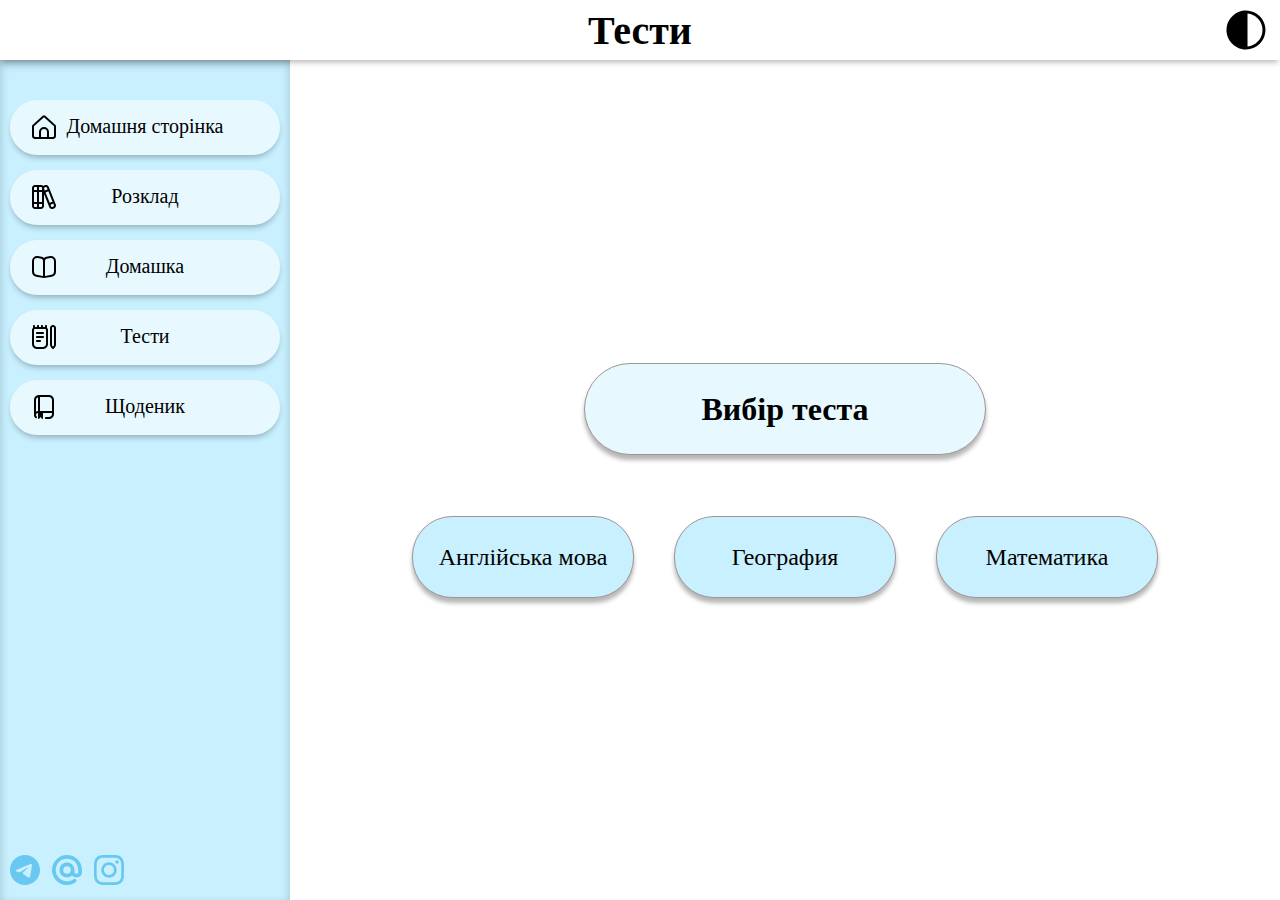
<file: chooseTest.html>
<!DOCTYPE html>
<html lang="en">
<head>
    <link rel="stylesheet" href="choooseTest.css">
    <meta charset="UTF-8">
    <meta name="viewport" content="width=device-width, initial-scale=1.0">
    <title>Тести</title>
</head>
<body>
    <header>
        <h1 id="first">Тести</h1>
        <a class="buttonTheme">
        <svg version="1.0" xmlns="http://www.w3.org/2000/svg"
 width="48px" height="48px" viewBox="0 0 512.000000 512.000000"
 preserveAspectRatio="xMidYMid meet">

<g transform="translate(0.000000,512.000000) scale(0.100000,-0.100000)"
fill="#000000" stroke="none">
<path d="M2345 4629 c-392 -41 -805 -214 -1105 -464 -99 -83 -271 -262 -342
-356 -782 -1042 -423 -2537 747 -3114 797 -393 1753 -234 2384 396 167 167
292 341 396 553 394 798 235 1752 -396 2385 -442 442 -1065 664 -1684 600z
m531 -339 c650 -117 1177 -589 1368 -1224 55 -180 71 -295 71 -506 0 -211 -16
-326 -71 -506 -191 -635 -718 -1107 -1368 -1224 -60 -11 -120 -20 -133 -20
l-23 0 0 1750 0 1750 23 0 c13 0 73 -9 133 -20z"/>
</g>
    </svg>
        </a>
    </header>
        <div class="menu">
            <div class="sideMenu">
                    <a class="iconInButton" href="index.html">
                        <img src="./src/home.svg">
                        <span class="buttonStyle"> Домашня  сторінка </span> 
                    </a>
                    <a class="iconInButton" href="rozklad.html">
                        <img src="./src/books(1).svg">
                        <span class="buttonStyle"> Розклад </span>
                        
                    </a>
                    <a class="iconInButton" href="homework.html">
                        <img src="./src/book-alt.svg">
                        <span class="buttonStyle"> Домашка </span>
                    </a> 
                    <a class="iconInButton" href="chooseTest.html">
                        <img src="./src/journal-alt(1).svg">
                        <span class="buttonStyle"> Тести </span>
                    </a>
                    <a class="iconInButton" href="shodenik.html">
                        <img src="./src/diary-bookmark-down.svg">
                        <span class="buttonStyle"> Щоденик </span>
                    </a>
                        <div class="linkTo">
                            <a class="iconLink" href="https://t.me" target="_blank">
                                <svg xmlns="http://www.w3.org/2000/svg" xmlns:xlink="http://www.w3.org/1999/xlink" version="1.1" id="Capa_1" x="0px" y="0px" viewBox="0 0 24 24" style="enable-background:new 0 0 24 24;" xml:space="preserve" width="512" height="512">
<g id="Artboard">
	<path style="fill-rule:evenodd;clip-rule:evenodd;" d="M12,0C5.373,0,0,5.373,0,12s5.373,12,12,12s12-5.373,12-12S18.627,0,12,0z    M17.562,8.161c-0.18,1.897-0.962,6.502-1.359,8.627c-0.168,0.9-0.5,1.201-0.82,1.23c-0.697,0.064-1.226-0.461-1.901-0.903   c-1.056-0.692-1.653-1.123-2.678-1.799c-1.185-0.781-0.417-1.21,0.258-1.911c0.177-0.184,3.247-2.977,3.307-3.23   c0.007-0.032,0.015-0.15-0.056-0.212s-0.174-0.041-0.248-0.024c-0.106,0.024-1.793,1.139-5.062,3.345   c-0.479,0.329-0.913,0.489-1.302,0.481c-0.428-0.009-1.252-0.242-1.865-0.442c-0.751-0.244-1.349-0.374-1.297-0.788   c0.027-0.216,0.324-0.437,0.892-0.663c3.498-1.524,5.831-2.529,6.998-3.015c3.333-1.386,4.025-1.627,4.477-1.635   C17.472,7.214,17.608,7.681,17.562,8.161z"/>
</g>
                                </svg>
                            </a>
                            <a class="iconLink" href="diary:info@example.com" target="_blank">
                                <svg xmlns="http://www.w3.org/2000/svg" id="Layer_1" data-name="Layer 1" viewBox="0 0 24 24" width="512" height="512"><path d="M12,0A12.013,12.013,0,0,0,0,12c-.125,9.574,11.159,15.429,18.9,9.817a1.5,1.5,0,1,0-1.727-2.453C11.42,23.582,2.863,19.146,3,12,3.472.07,20.529.072,21,12v1.5a1.5,1.5,0,0,1-3,0V12C17.748,4.071,6.251,4.072,6,12a6.017,6.017,0,0,0,10.078,4.388A4.5,4.5,0,0,0,24,13.5V12A12.013,12.013,0,0,0,12,0Zm0,15a3,3,0,0,1,0-6A3,3,0,0,1,12,15Z"/></svg>
                            </a>
                            <a class="iconLink" href="https://www.instagram.com/" target="_blank">
                                <svg xmlns="http://www.w3.org/2000/svg" xmlns:xlink="http://www.w3.org/1999/xlink" version="1.1" id="Capa_1" x="0px" y="0px" viewBox="0 0 24 24" style="enable-background:new 0 0 24 24;" xml:space="preserve" width="512" height="512">
                                <g>
	<path d="M12,2.162c3.204,0,3.584,0.012,4.849,0.07c1.308,0.06,2.655,0.358,3.608,1.311c0.962,0.962,1.251,2.296,1.311,3.608   c0.058,1.265,0.07,1.645,0.07,4.849c0,3.204-0.012,3.584-0.07,4.849c-0.059,1.301-0.364,2.661-1.311,3.608   c-0.962,0.962-2.295,1.251-3.608,1.311c-1.265,0.058-1.645,0.07-4.849,0.07s-3.584-0.012-4.849-0.07   c-1.291-0.059-2.669-0.371-3.608-1.311c-0.957-0.957-1.251-2.304-1.311-3.608c-0.058-1.265-0.07-1.645-0.07-4.849   c0-3.204,0.012-3.584,0.07-4.849c0.059-1.296,0.367-2.664,1.311-3.608c0.96-0.96,2.299-1.251,3.608-1.311   C8.416,2.174,8.796,2.162,12,2.162 M12,0C8.741,0,8.332,0.014,7.052,0.072C5.197,0.157,3.355,0.673,2.014,2.014   C0.668,3.36,0.157,5.198,0.072,7.052C0.014,8.332,0,8.741,0,12c0,3.259,0.014,3.668,0.072,4.948c0.085,1.853,0.603,3.7,1.942,5.038   c1.345,1.345,3.186,1.857,5.038,1.942C8.332,23.986,8.741,24,12,24c3.259,0,3.668-0.014,4.948-0.072   c1.854-0.085,3.698-0.602,5.038-1.942c1.347-1.347,1.857-3.184,1.942-5.038C23.986,15.668,24,15.259,24,12   c0-3.259-0.014-3.668-0.072-4.948c-0.085-1.855-0.602-3.698-1.942-5.038c-1.343-1.343-3.189-1.858-5.038-1.942   C15.668,0.014,15.259,0,12,0z"/>
	<path d="M12,5.838c-3.403,0-6.162,2.759-6.162,6.162c0,3.403,2.759,6.162,6.162,6.162s6.162-2.759,6.162-6.162   C18.162,8.597,15.403,5.838,12,5.838z M12,16c-2.209,0-4-1.791-4-4s1.791-4,4-4s4,1.791,4,4S14.209,16,12,16z"/>
	<circle cx="18.406" cy="5.594" r="1.44"/>
                                    </g>
                                </svg>
                            </a>
                        </div>
            </div>
                <main>
                    <div class="chooose">
                    <h1>Вибір теста</h1>
                    </div>
                        <div class="chooose-box">
                            <a class="chulink" href="testEn.html">
                            <div class="chu">Англійська мова</div>
                            </a>
                            <a class="chulink" href="testGeo.html">
                            <div class="chu">География</div>
                            </a>
                            <a class="chulink" href="testMath.html">
                            <div class="chu">Математика</div>
                            </a>
                        </div>
                </main>
        </div>
        <!-- <script src="chooseTest.js"></script> -->
</body>
</html>
</file>
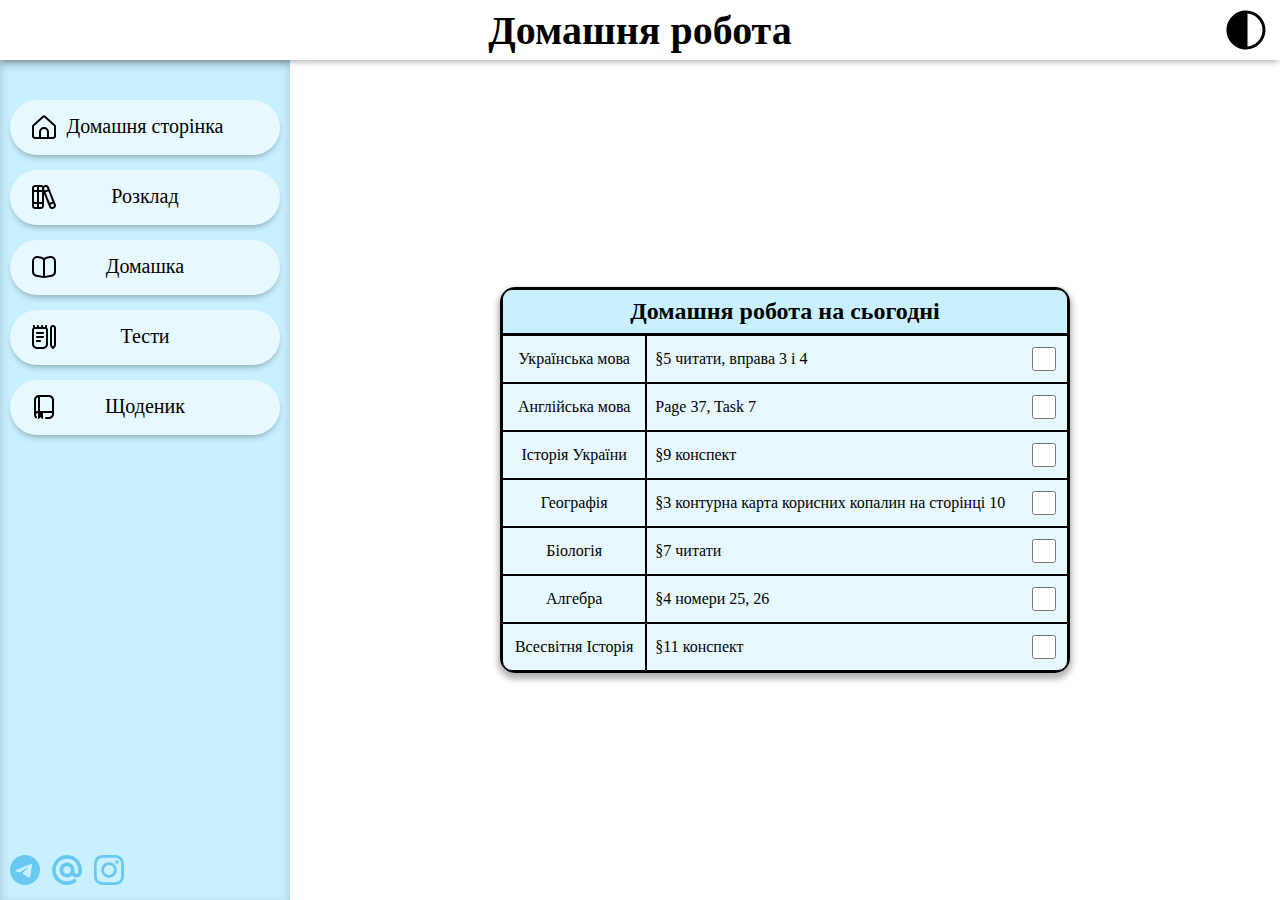
<file: homework.html>
<!DOCTYPE html>
<html lang="uk">
<head>
    <meta charset="UTF-8">
    <meta name="viewport" content="width=device-width, initial-scale=1.0">
    <link rel="stylesheet" href="homework.css">
    <title>Домашня робота</title>
</head>
<body>
    <header>
        <h1 id="first">Домашня робота</h1>
        <a class="buttonTheme">
        <svg version="1.0" xmlns="http://www.w3.org/2000/svg"
 width="48px" height="48px" viewBox="0 0 512.000000 512.000000"
 preserveAspectRatio="xMidYMid meet">

<g transform="translate(0.000000,512.000000) scale(0.100000,-0.100000)"
stroke="none">
<path d="M2345 4629 c-392 -41 -805 -214 -1105 -464 -99 -83 -271 -262 -342
-356 -782 -1042 -423 -2537 747 -3114 797 -393 1753 -234 2384 396 167 167
292 341 396 553 394 798 235 1752 -396 2385 -442 442 -1065 664 -1684 600z
m531 -339 c650 -117 1177 -589 1368 -1224 55 -180 71 -295 71 -506 0 -211 -16
-326 -71 -506 -191 -635 -718 -1107 -1368 -1224 -60 -11 -120 -20 -133 -20
l-23 0 0 1750 0 1750 23 0 c13 0 73 -9 133 -20z"/>
</g>
    </svg>
        </a>
    </header>
        <div class="menu">
            <div class="sideMenu">
                    <a class="iconInButton" href="index.html">
                        <img src="./src/home.svg">
                        <span class="buttonStyle"> Домашня  сторінка </span> 
                    </a>
                    <a class="iconInButton" href="rozklad.html">
                        <img src="./src/books(1).svg">
                        <span class="buttonStyle"> Розклад </span>
                    </a>
                    <a class="iconInButton" href="homework.html">
                        <img src="./src/book-alt.svg">
                        <span class="buttonStyle"> Домашка </span>
                    </a> 
                    <a class="iconInButton" href="chooseTest.html">
                        <img src="./src/journal-alt(1).svg">
                        <span class="buttonStyle"> Тести </span>
                    </a>
                    <a class="iconInButton" href="shodenik.html">
                        <img src="./src/diary-bookmark-down.svg">
                        <span class="buttonStyle"> Щоденик </span>
                    </a>
                        <div class="linkTo">
                            <a class="iconLink" href="https://t.me" target="_blank">
                                <svg xmlns="http://www.w3.org/2000/svg" xmlns:xlink="http://www.w3.org/1999/xlink" version="1.1" id="Capa_1" x="0px" y="0px" viewBox="0 0 24 24" style="enable-background:new 0 0 24 24;" xml:space="preserve" width="512" height="512">
<g id="Artboard">
	<path style="fill-rule:evenodd;clip-rule:evenodd;" d="M12,0C5.373,0,0,5.373,0,12s5.373,12,12,12s12-5.373,12-12S18.627,0,12,0z    M17.562,8.161c-0.18,1.897-0.962,6.502-1.359,8.627c-0.168,0.9-0.5,1.201-0.82,1.23c-0.697,0.064-1.226-0.461-1.901-0.903   c-1.056-0.692-1.653-1.123-2.678-1.799c-1.185-0.781-0.417-1.21,0.258-1.911c0.177-0.184,3.247-2.977,3.307-3.23   c0.007-0.032,0.015-0.15-0.056-0.212s-0.174-0.041-0.248-0.024c-0.106,0.024-1.793,1.139-5.062,3.345   c-0.479,0.329-0.913,0.489-1.302,0.481c-0.428-0.009-1.252-0.242-1.865-0.442c-0.751-0.244-1.349-0.374-1.297-0.788   c0.027-0.216,0.324-0.437,0.892-0.663c3.498-1.524,5.831-2.529,6.998-3.015c3.333-1.386,4.025-1.627,4.477-1.635   C17.472,7.214,17.608,7.681,17.562,8.161z"/>
</g>
                                </svg>
                            </a>

                            <a class="iconLink" href="diary:info@example.com" target="_blank">
                                <svg xmlns="http://www.w3.org/2000/svg" id="Layer_1" data-name="Layer 1" viewBox="0 0 24 24" width="512" height="512"><path d="M12,0A12.013,12.013,0,0,0,0,12c-.125,9.574,11.159,15.429,18.9,9.817a1.5,1.5,0,1,0-1.727-2.453C11.42,23.582,2.863,19.146,3,12,3.472.07,20.529.072,21,12v1.5a1.5,1.5,0,0,1-3,0V12C17.748,4.071,6.251,4.072,6,12a6.017,6.017,0,0,0,10.078,4.388A4.5,4.5,0,0,0,24,13.5V12A12.013,12.013,0,0,0,12,0Zm0,15a3,3,0,0,1,0-6A3,3,0,0,1,12,15Z"/></svg>
                            </a>
                            <a class="iconLink" href="https://www.instagram.com/" target="_blank">
                                <svg xmlns="http://www.w3.org/2000/svg" xmlns:xlink="http://www.w3.org/1999/xlink" version="1.1" id="Capa_1" x="0px" y="0px" viewBox="0 0 24 24" style="enable-background:new 0 0 24 24;" xml:space="preserve" width="512" height="512">
                                <g>
	<path d="M12,2.162c3.204,0,3.584,0.012,4.849,0.07c1.308,0.06,2.655,0.358,3.608,1.311c0.962,0.962,1.251,2.296,1.311,3.608   c0.058,1.265,0.07,1.645,0.07,4.849c0,3.204-0.012,3.584-0.07,4.849c-0.059,1.301-0.364,2.661-1.311,3.608   c-0.962,0.962-2.295,1.251-3.608,1.311c-1.265,0.058-1.645,0.07-4.849,0.07s-3.584-0.012-4.849-0.07   c-1.291-0.059-2.669-0.371-3.608-1.311c-0.957-0.957-1.251-2.304-1.311-3.608c-0.058-1.265-0.07-1.645-0.07-4.849   c0-3.204,0.012-3.584,0.07-4.849c0.059-1.296,0.367-2.664,1.311-3.608c0.96-0.96,2.299-1.251,3.608-1.311   C8.416,2.174,8.796,2.162,12,2.162 M12,0C8.741,0,8.332,0.014,7.052,0.072C5.197,0.157,3.355,0.673,2.014,2.014   C0.668,3.36,0.157,5.198,0.072,7.052C0.014,8.332,0,8.741,0,12c0,3.259,0.014,3.668,0.072,4.948c0.085,1.853,0.603,3.7,1.942,5.038   c1.345,1.345,3.186,1.857,5.038,1.942C8.332,23.986,8.741,24,12,24c3.259,0,3.668-0.014,4.948-0.072   c1.854-0.085,3.698-0.602,5.038-1.942c1.347-1.347,1.857-3.184,1.942-5.038C23.986,15.668,24,15.259,24,12   c0-3.259-0.014-3.668-0.072-4.948c-0.085-1.855-0.602-3.698-1.942-5.038c-1.343-1.343-3.189-1.858-5.038-1.942   C15.668,0.014,15.259,0,12,0z"/>
	<path d="M12,5.838c-3.403,0-6.162,2.759-6.162,6.162c0,3.403,2.759,6.162,6.162,6.162s6.162-2.759,6.162-6.162   C18.162,8.597,15.403,5.838,12,5.838z M12,16c-2.209,0-4-1.791-4-4s1.791-4,4-4s4,1.791,4,4S14.209,16,12,16z"/>
	<circle cx="18.406" cy="5.594" r="1.44"/>
                                    </g>
                                </svg>

                            </a>
                        </div>
            </div>
        <main>
            <table>
                <tr>
                    <th id="thing" colspan="2">Домашня робота на сьогодні</th>
                </tr>
                <tr>
                    <td>Українська мова</td>
                    <td class="checkBox">§5 читати, вправа 3 і 4
                    <input type="checkbox">
                    </td>
                </tr>
                <tr>
                    <td>Англійська мова</td>
                    <td class="checkBox">Page 37, Task 7
                    <input type="checkbox">
                    </td>
                </tr>
                <tr>
                    <td>Історія України</td>
                    <td class="checkBox">§9 конспект 
                    <input type="checkbox">
                    </td>
                </tr>
                <tr>
                    <td>Географія</td>
                    <td class="checkBox">§3 контурна карта корисних копалин на сторінці 10 
                    <input type="checkbox">
                    </td>
                </tr>
                <tr>
                    <td>Біологія</td>
                    <td class="checkBox">§7 читати 
                    <input type="checkbox">
                    </td>
                </tr>
                <tr>
                    <td>Алгебра</td>
                    <td class="checkBox">§4 номери 25, 26 
                    <input type="checkbox">
                    </td>
                </tr>
                <tr>
                    <td>Всесвітня Історія</td>
                    <td class="checkBox"> §11 конспект
                    <input type="checkbox">
                    </td>
                </tr>
            </table>
        </main>

    
    <script src="homework.js"></script>
</body>
</html>
</file>
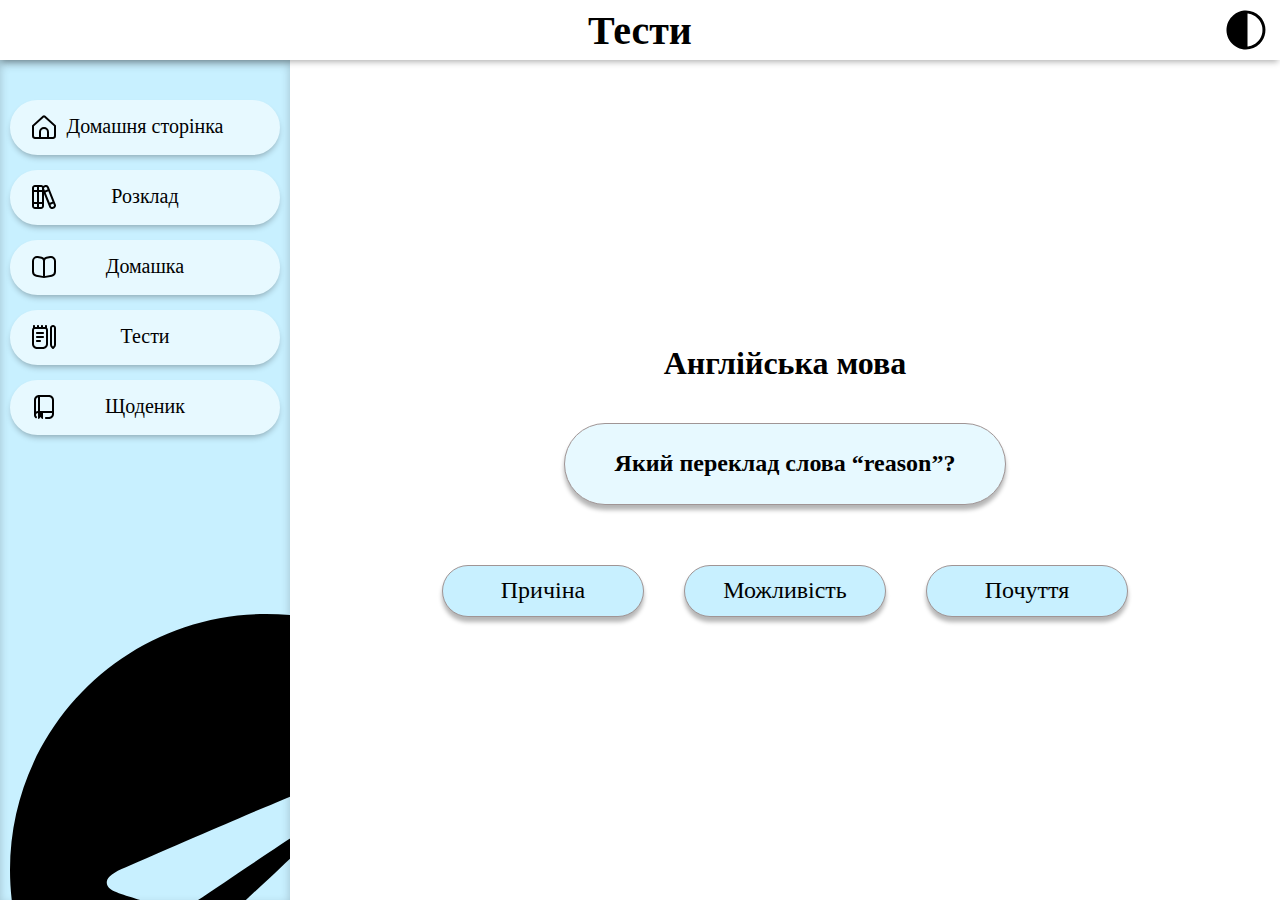
<file: test.html>
<!DOCTYPE html>
<html lang="en">
<head>
    <link rel="stylesheet" href="test.css">
    <meta charset="UTF-8">
    <meta name="viewport" content="width=device-width, initial-scale=1.0">
    <title>Document-tests</title>
</head>
<body>
    <header>
        <h1 id="first">Тести</h1>
        <img class="buttonTheme"
        src="./src/night-mode.svg">
    </header>
        <div class="menu">
            <div class="sideMenu">
                    <a class="iconInButton">
                        <img src="./src/home.svg">
                        <span class="buttonStyle"> Домашня  сторінка </span> 
                    </a>
                    <a class="iconInButton">
                        <img src="./src/books(1).svg">
                        <span class="buttonStyle"> Розклад </span>
                    </a>
                    <a class="iconInButton">
                        <img src="./src/book-alt.svg">
                        <span class="buttonStyle"> Домашка </span>
                    </a> 
                    <a class="iconInButton">
                        <img src="./src/journal-alt(1).svg">
                        <span class="buttonStyle"> Тести </span>
                    </a>
                    <a class="iconInButton">
                        <img src="./src/diary-bookmark-down.svg">
                        <span class="buttonStyle"> Щоденик </span>
                    </a>
                        <div class="linkTo">
                            <a class="iconLink">
                                <img src="./src/telegram.svg">
                            <a class="iconLink">
                                <img src="./src/at.svg">
                            </a>
                            <a class="iconLink">
                                <img src="./src/instagram.svg">
                            </a>
                        </div>
            </div>
                <main>
                    <div class="question">
                        <h1>Англійська мова</h1>
                    <h2>Який переклад слова “reason”?</h2>
                    </div>
                        <div class="question-box">
                            <div class="que"> Причіна </div>
                            <div class="que"> Можливість </div>
                            <div class="que"> Почуття </div>
                        </div>
                </main>
        </div>
</body>
</html>
</file>
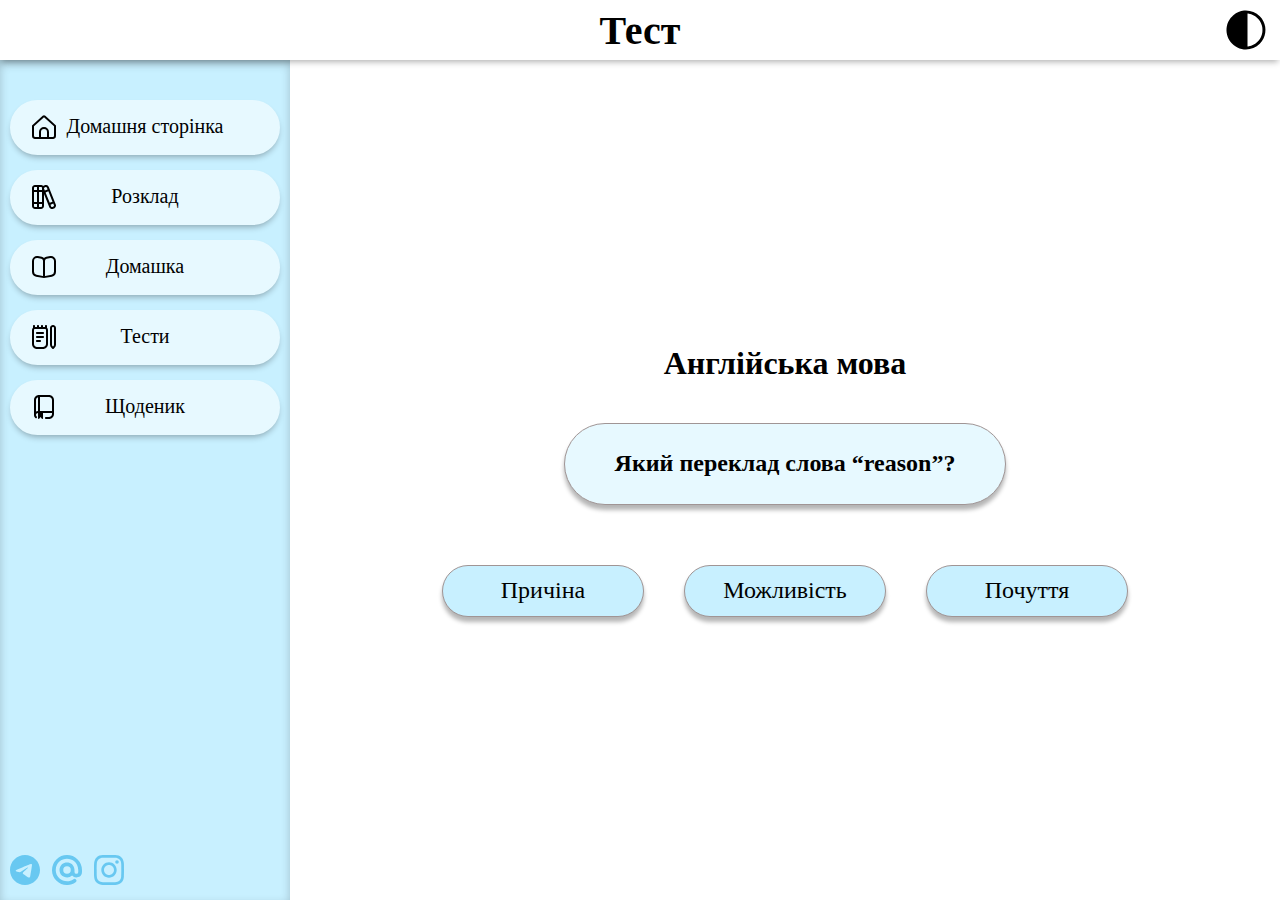
<file: testEn.html>
<!DOCTYPE html>
<html lang="en">
<head>
    <link rel="stylesheet" href="testEn.css">
    <meta charset="UTF-8">
    <meta name="viewport" content="width=device-width, initial-scale=1.0">
    <title>Тест з англійської мови</title>
</head>
<body>
    <header>
        <h1 id="first">Тест</h1>
        <a class="buttonTheme">
        <svg version="1.0" xmlns="http://www.w3.org/2000/svg"
 width="48px" height="48px" viewBox="0 0 512.000000 512.000000"
 preserveAspectRatio="xMidYMid meet">

<g transform="translate(0.000000,512.000000) scale(0.100000,-0.100000)"
fill="#000000" stroke="none">
<path d="M2345 4629 c-392 -41 -805 -214 -1105 -464 -99 -83 -271 -262 -342
-356 -782 -1042 -423 -2537 747 -3114 797 -393 1753 -234 2384 396 167 167
292 341 396 553 394 798 235 1752 -396 2385 -442 442 -1065 664 -1684 600z
m531 -339 c650 -117 1177 -589 1368 -1224 55 -180 71 -295 71 -506 0 -211 -16
-326 -71 -506 -191 -635 -718 -1107 -1368 -1224 -60 -11 -120 -20 -133 -20
l-23 0 0 1750 0 1750 23 0 c13 0 73 -9 133 -20z"/>
</g>
    </svg>
        </a>
    </header>
        <div class="menu">
            <div class="sideMenu">
                    <a class="iconInButton" href="index.html">
                        <img src="./src/home.svg">
                        <span class="buttonStyle"> Домашня  сторінка </span> 
                    </a>
                    <a class="iconInButton" href="rozklad.html">
                        <img src="./src/books(1).svg">
                        <span class="buttonStyle"> Розклад </span>
                        
                    </a>
                    <a class="iconInButton" href="homework.html">
                        <img src="./src/book-alt.svg">
                        <span class="buttonStyle"> Домашка </span>
                    </a> 
                    <a class="iconInButton" href="chooseTest.html">
                        <img src="./src/journal-alt(1).svg">
                        <span class="buttonStyle"> Тести </span>
                    </a>
                    <a class="iconInButton" href="shodenik.html">
                        <img src="./src/diary-bookmark-down.svg">
                        <span class="buttonStyle"> Щоденик </span>
                    </a>
                        <div class="linkTo">
                            <a class="iconLink" href="https://t.me" target="_blank">
                                <svg xmlns="http://www.w3.org/2000/svg" xmlns:xlink="http://www.w3.org/1999/xlink" version="1.1" id="Capa_1" x="0px" y="0px" viewBox="0 0 24 24" style="enable-background:new 0 0 24 24;" xml:space="preserve" width="512" height="512">
<g id="Artboard">
	<path style="fill-rule:evenodd;clip-rule:evenodd;" d="M12,0C5.373,0,0,5.373,0,12s5.373,12,12,12s12-5.373,12-12S18.627,0,12,0z    M17.562,8.161c-0.18,1.897-0.962,6.502-1.359,8.627c-0.168,0.9-0.5,1.201-0.82,1.23c-0.697,0.064-1.226-0.461-1.901-0.903   c-1.056-0.692-1.653-1.123-2.678-1.799c-1.185-0.781-0.417-1.21,0.258-1.911c0.177-0.184,3.247-2.977,3.307-3.23   c0.007-0.032,0.015-0.15-0.056-0.212s-0.174-0.041-0.248-0.024c-0.106,0.024-1.793,1.139-5.062,3.345   c-0.479,0.329-0.913,0.489-1.302,0.481c-0.428-0.009-1.252-0.242-1.865-0.442c-0.751-0.244-1.349-0.374-1.297-0.788   c0.027-0.216,0.324-0.437,0.892-0.663c3.498-1.524,5.831-2.529,6.998-3.015c3.333-1.386,4.025-1.627,4.477-1.635   C17.472,7.214,17.608,7.681,17.562,8.161z"/>
</g>
                                </svg>
                            </a>
                            <a class="iconLink" href="diary:info@example.com" target="_blank">
                                <svg xmlns="http://www.w3.org/2000/svg" id="Layer_1" data-name="Layer 1" viewBox="0 0 24 24" width="512" height="512"><path d="M12,0A12.013,12.013,0,0,0,0,12c-.125,9.574,11.159,15.429,18.9,9.817a1.5,1.5,0,1,0-1.727-2.453C11.42,23.582,2.863,19.146,3,12,3.472.07,20.529.072,21,12v1.5a1.5,1.5,0,0,1-3,0V12C17.748,4.071,6.251,4.072,6,12a6.017,6.017,0,0,0,10.078,4.388A4.5,4.5,0,0,0,24,13.5V12A12.013,12.013,0,0,0,12,0Zm0,15a3,3,0,0,1,0-6A3,3,0,0,1,12,15Z"/></svg>
                            </a>
                            <a class="iconLink" href="https://www.instagram.com/" target="_blank">
                                <svg xmlns="http://www.w3.org/2000/svg" xmlns:xlink="http://www.w3.org/1999/xlink" version="1.1" id="Capa_1" x="0px" y="0px" viewBox="0 0 24 24" style="enable-background:new 0 0 24 24;" xml:space="preserve" width="512" height="512">
                                <g>
	<path d="M12,2.162c3.204,0,3.584,0.012,4.849,0.07c1.308,0.06,2.655,0.358,3.608,1.311c0.962,0.962,1.251,2.296,1.311,3.608   c0.058,1.265,0.07,1.645,0.07,4.849c0,3.204-0.012,3.584-0.07,4.849c-0.059,1.301-0.364,2.661-1.311,3.608   c-0.962,0.962-2.295,1.251-3.608,1.311c-1.265,0.058-1.645,0.07-4.849,0.07s-3.584-0.012-4.849-0.07   c-1.291-0.059-2.669-0.371-3.608-1.311c-0.957-0.957-1.251-2.304-1.311-3.608c-0.058-1.265-0.07-1.645-0.07-4.849   c0-3.204,0.012-3.584,0.07-4.849c0.059-1.296,0.367-2.664,1.311-3.608c0.96-0.96,2.299-1.251,3.608-1.311   C8.416,2.174,8.796,2.162,12,2.162 M12,0C8.741,0,8.332,0.014,7.052,0.072C5.197,0.157,3.355,0.673,2.014,2.014   C0.668,3.36,0.157,5.198,0.072,7.052C0.014,8.332,0,8.741,0,12c0,3.259,0.014,3.668,0.072,4.948c0.085,1.853,0.603,3.7,1.942,5.038   c1.345,1.345,3.186,1.857,5.038,1.942C8.332,23.986,8.741,24,12,24c3.259,0,3.668-0.014,4.948-0.072   c1.854-0.085,3.698-0.602,5.038-1.942c1.347-1.347,1.857-3.184,1.942-5.038C23.986,15.668,24,15.259,24,12   c0-3.259-0.014-3.668-0.072-4.948c-0.085-1.855-0.602-3.698-1.942-5.038c-1.343-1.343-3.189-1.858-5.038-1.942   C15.668,0.014,15.259,0,12,0z"/>
	<path d="M12,5.838c-3.403,0-6.162,2.759-6.162,6.162c0,3.403,2.759,6.162,6.162,6.162s6.162-2.759,6.162-6.162   C18.162,8.597,15.403,5.838,12,5.838z M12,16c-2.209,0-4-1.791-4-4s1.791-4,4-4s4,1.791,4,4S14.209,16,12,16z"/>
	<circle cx="18.406" cy="5.594" r="1.44"/>
                                    </g>
                                </svg>
                            </a>
                        </div>
            </div>
                <main>
                    <div class="question">
                        <h1>Англійська мова</h1>
                    <h2>Який переклад слова “reason”?</h2>
                    </div>
                        <div class="question-box">
                            <div class="que"> Причіна </div>
                            <div class="que"> Можливість </div>
                            <div class="que"> Почуття </div>
                        </div>
                </main>
        </div>
        <script src="testEn.js"></script>
</body>
</html>
</file>
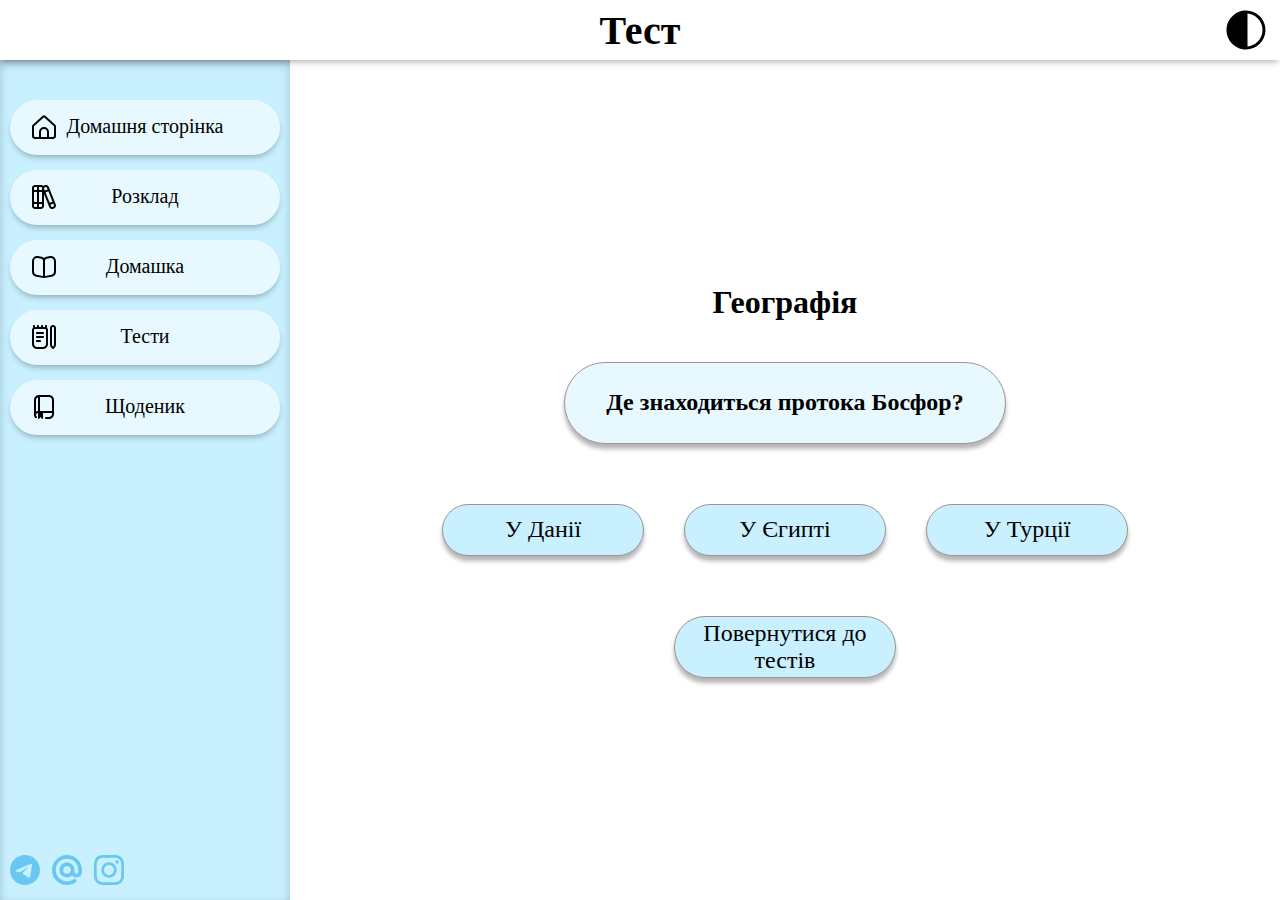
<file: testGeo.html>
<!DOCTYPE html>
<html lang="en">
<head>
    <link rel="stylesheet" href="test.css">
    <meta charset="UTF-8">
    <meta name="viewport" content="width=device-width, initial-scale=1.0">
    <title>Тест з географії</title>
</head>
<body>
    <header>
        <h1 id="first">Тест</h1>
        <a class="buttonTheme">
        <svg version="1.0" xmlns="http://www.w3.org/2000/svg"
 width="48px" height="48px" viewBox="0 0 512.000000 512.000000"
 preserveAspectRatio="xMidYMid meet">

<g transform="translate(0.000000,512.000000) scale(0.100000,-0.100000)"
stroke="none">
<path d="M2345 4629 c-392 -41 -805 -214 -1105 -464 -99 -83 -271 -262 -342
-356 -782 -1042 -423 -2537 747 -3114 797 -393 1753 -234 2384 396 167 167
292 341 396 553 394 798 235 1752 -396 2385 -442 442 -1065 664 -1684 600z
m531 -339 c650 -117 1177 -589 1368 -1224 55 -180 71 -295 71 -506 0 -211 -16
-326 -71 -506 -191 -635 -718 -1107 -1368 -1224 -60 -11 -120 -20 -133 -20
l-23 0 0 1750 0 1750 23 0 c13 0 73 -9 133 -20z"/>
</g>
    </svg>
        </a>
    </header>
        <div class="menu">
            <div class="sideMenu">
                    <a class="iconInButton" href="index.html">
                        <img src="./src/home.svg">
                        <span class="buttonStyle"> Домашня  сторінка </span> 
                    </a>
                    <a class="iconInButton" href="rozklad.html">
                        <img src="./src/books(1).svg">
                        <span class="buttonStyle"> Розклад </span>
                        
                    </a>
                    <a class="iconInButton" href="homework.html">
                        <img src="./src/book-alt.svg">
                        <span class="buttonStyle"> Домашка </span>
                    </a> 
                    <a class="iconInButton" href="chooseTest.html">
                        <img src="./src/journal-alt(1).svg">
                        <span class="buttonStyle"> Тести </span>
                    </a>
                    <a class="iconInButton" href="shodenik.html">
                        <img src="./src/diary-bookmark-down.svg">
                        <span class="buttonStyle"> Щоденик </span>
                    </a>
                        <div class="linkTo">
                            <a class="iconLink" href="https://t.me" target="_blank">
                                <svg xmlns="http://www.w3.org/2000/svg" xmlns:xlink="http://www.w3.org/1999/xlink" version="1.1" id="Capa_1" x="0px" y="0px" viewBox="0 0 24 24" style="enable-background:new 0 0 24 24;" xml:space="preserve" width="512" height="512">
<g id="Artboard">
	<path style="fill-rule:evenodd;clip-rule:evenodd;" d="M12,0C5.373,0,0,5.373,0,12s5.373,12,12,12s12-5.373,12-12S18.627,0,12,0z    M17.562,8.161c-0.18,1.897-0.962,6.502-1.359,8.627c-0.168,0.9-0.5,1.201-0.82,1.23c-0.697,0.064-1.226-0.461-1.901-0.903   c-1.056-0.692-1.653-1.123-2.678-1.799c-1.185-0.781-0.417-1.21,0.258-1.911c0.177-0.184,3.247-2.977,3.307-3.23   c0.007-0.032,0.015-0.15-0.056-0.212s-0.174-0.041-0.248-0.024c-0.106,0.024-1.793,1.139-5.062,3.345   c-0.479,0.329-0.913,0.489-1.302,0.481c-0.428-0.009-1.252-0.242-1.865-0.442c-0.751-0.244-1.349-0.374-1.297-0.788   c0.027-0.216,0.324-0.437,0.892-0.663c3.498-1.524,5.831-2.529,6.998-3.015c3.333-1.386,4.025-1.627,4.477-1.635   C17.472,7.214,17.608,7.681,17.562,8.161z"/>
</g>
                                </svg>
                            </a>
                            <a class="iconLink" href="diary:info@example.com" target="_blank">
                                <svg xmlns="http://www.w3.org/2000/svg" id="Layer_1" data-name="Layer 1" viewBox="0 0 24 24" width="512" height="512"><path d="M12,0A12.013,12.013,0,0,0,0,12c-.125,9.574,11.159,15.429,18.9,9.817a1.5,1.5,0,1,0-1.727-2.453C11.42,23.582,2.863,19.146,3,12,3.472.07,20.529.072,21,12v1.5a1.5,1.5,0,0,1-3,0V12C17.748,4.071,6.251,4.072,6,12a6.017,6.017,0,0,0,10.078,4.388A4.5,4.5,0,0,0,24,13.5V12A12.013,12.013,0,0,0,12,0Zm0,15a3,3,0,0,1,0-6A3,3,0,0,1,12,15Z"/></svg>
                            </a>
                            <a class="iconLink" href="https://www.instagram.com/" target="_blank">
                                <svg xmlns="http://www.w3.org/2000/svg" xmlns:xlink="http://www.w3.org/1999/xlink" version="1.1" id="Capa_1" x="0px" y="0px" viewBox="0 0 24 24" style="enable-background:new 0 0 24 24;" xml:space="preserve" width="512" height="512">
                                <g>
	<path d="M12,2.162c3.204,0,3.584,0.012,4.849,0.07c1.308,0.06,2.655,0.358,3.608,1.311c0.962,0.962,1.251,2.296,1.311,3.608   c0.058,1.265,0.07,1.645,0.07,4.849c0,3.204-0.012,3.584-0.07,4.849c-0.059,1.301-0.364,2.661-1.311,3.608   c-0.962,0.962-2.295,1.251-3.608,1.311c-1.265,0.058-1.645,0.07-4.849,0.07s-3.584-0.012-4.849-0.07   c-1.291-0.059-2.669-0.371-3.608-1.311c-0.957-0.957-1.251-2.304-1.311-3.608c-0.058-1.265-0.07-1.645-0.07-4.849   c0-3.204,0.012-3.584,0.07-4.849c0.059-1.296,0.367-2.664,1.311-3.608c0.96-0.96,2.299-1.251,3.608-1.311   C8.416,2.174,8.796,2.162,12,2.162 M12,0C8.741,0,8.332,0.014,7.052,0.072C5.197,0.157,3.355,0.673,2.014,2.014   C0.668,3.36,0.157,5.198,0.072,7.052C0.014,8.332,0,8.741,0,12c0,3.259,0.014,3.668,0.072,4.948c0.085,1.853,0.603,3.7,1.942,5.038   c1.345,1.345,3.186,1.857,5.038,1.942C8.332,23.986,8.741,24,12,24c3.259,0,3.668-0.014,4.948-0.072   c1.854-0.085,3.698-0.602,5.038-1.942c1.347-1.347,1.857-3.184,1.942-5.038C23.986,15.668,24,15.259,24,12   c0-3.259-0.014-3.668-0.072-4.948c-0.085-1.855-0.602-3.698-1.942-5.038c-1.343-1.343-3.189-1.858-5.038-1.942   C15.668,0.014,15.259,0,12,0z"/>
	<path d="M12,5.838c-3.403,0-6.162,2.759-6.162,6.162c0,3.403,2.759,6.162,6.162,6.162s6.162-2.759,6.162-6.162   C18.162,8.597,15.403,5.838,12,5.838z M12,16c-2.209,0-4-1.791-4-4s1.791-4,4-4s4,1.791,4,4S14.209,16,12,16z"/>
	<circle cx="18.406" cy="5.594" r="1.44"/>
                                    </g>
                                </svg>
                            </a>
                        </div>
            </div>
                <main>
                    <div class="question">
                        <h1>Географія</h1>
                    <h2>Де знаходиться протока Босфор?</h2>
                    </div>
                        <div class="question-box">
                            <div class="que">У Данії</div>
                            <div class="que">У Єгипті</div>
                            <div class="que">У Турції</div>
                        </div>
                            <div id="result">
                                <h3></h3>
                            </div>
                        <div id="button">
                            <a id="btnReturn" href="chooseTest.html">
                            Повернутися до тестів
                            </a>
                </main>
        </div>
        <script src="testGeo.js"></script>
</body>
</html>
</file>
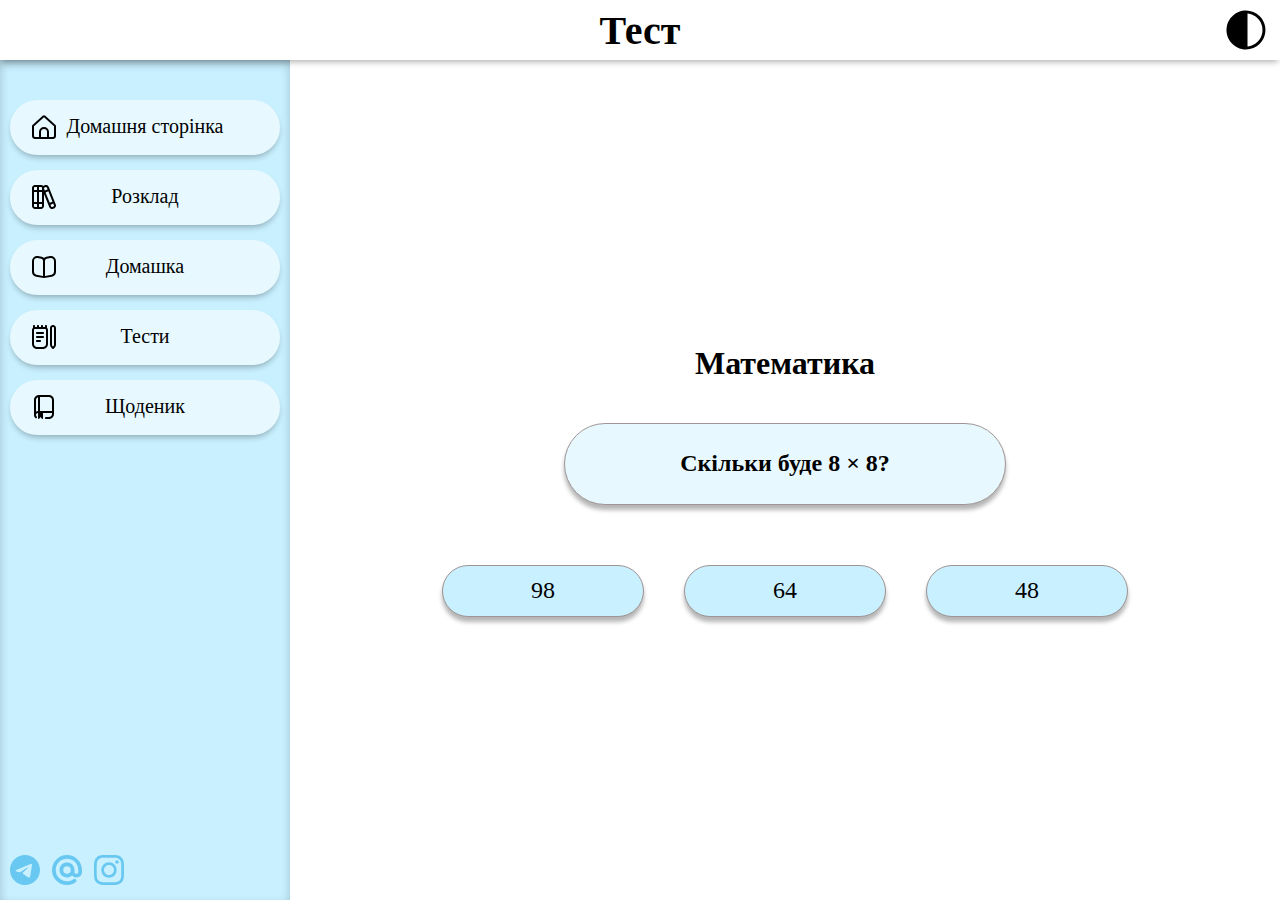
<file: testMath.html>
<!DOCTYPE html>
<html lang="en">
<head>
    <link rel="stylesheet" href="testMath.css">
    <meta charset="UTF-8">
    <meta name="viewport" content="width=device-width, initial-scale=1.0">
    <title>Тест з математики</title>
</head>
<body>
    <header>
        <h1 id="first">Тест</h1>
        <a class="buttonTheme">
        <svg version="1.0" xmlns="http://www.w3.org/2000/svg"
 width="48px" height="48px" viewBox="0 0 512.000000 512.000000"
 preserveAspectRatio="xMidYMid meet">

<g transform="translate(0.000000,512.000000) scale(0.100000,-0.100000)"
fill="#000000" stroke="none">
<path d="M2345 4629 c-392 -41 -805 -214 -1105 -464 -99 -83 -271 -262 -342
-356 -782 -1042 -423 -2537 747 -3114 797 -393 1753 -234 2384 396 167 167
292 341 396 553 394 798 235 1752 -396 2385 -442 442 -1065 664 -1684 600z
m531 -339 c650 -117 1177 -589 1368 -1224 55 -180 71 -295 71 -506 0 -211 -16
-326 -71 -506 -191 -635 -718 -1107 -1368 -1224 -60 -11 -120 -20 -133 -20
l-23 0 0 1750 0 1750 23 0 c13 0 73 -9 133 -20z"/>
</g>
    </svg>
        </a>
    </header>
        <div class="menu">
            <div class="sideMenu">
                    <a class="iconInButton" href="index.html">
                        <img src="./src/home.svg">
                        <span class="buttonStyle"> Домашня  сторінка </span> 
                    </a>
                    <a class="iconInButton" href="rozklad.html">
                        <img src="./src/books(1).svg">
                        <span class="buttonStyle"> Розклад </span>
                        
                    </a>
                    <a class="iconInButton" href="homework.html">
                        <img src="./src/book-alt.svg">
                        <span class="buttonStyle"> Домашка </span>
                    </a> 
                    <a class="iconInButton" href="chooseTest.html">
                        <img src="./src/journal-alt(1).svg">
                        <span class="buttonStyle"> Тести </span>
                    </a>
                    <a class="iconInButton" href="shodenik.html">
                        <img src="./src/diary-bookmark-down.svg">
                        <span class="buttonStyle"> Щоденик </span>
                    </a>
                        <div class="linkTo">
                            <a class="iconLink" href="https://t.me" target="_blank">
                                <svg xmlns="http://www.w3.org/2000/svg" xmlns:xlink="http://www.w3.org/1999/xlink" version="1.1" id="Capa_1" x="0px" y="0px" viewBox="0 0 24 24" style="enable-background:new 0 0 24 24;" xml:space="preserve" width="512" height="512">
<g id="Artboard">
	<path style="fill-rule:evenodd;clip-rule:evenodd;" d="M12,0C5.373,0,0,5.373,0,12s5.373,12,12,12s12-5.373,12-12S18.627,0,12,0z    M17.562,8.161c-0.18,1.897-0.962,6.502-1.359,8.627c-0.168,0.9-0.5,1.201-0.82,1.23c-0.697,0.064-1.226-0.461-1.901-0.903   c-1.056-0.692-1.653-1.123-2.678-1.799c-1.185-0.781-0.417-1.21,0.258-1.911c0.177-0.184,3.247-2.977,3.307-3.23   c0.007-0.032,0.015-0.15-0.056-0.212s-0.174-0.041-0.248-0.024c-0.106,0.024-1.793,1.139-5.062,3.345   c-0.479,0.329-0.913,0.489-1.302,0.481c-0.428-0.009-1.252-0.242-1.865-0.442c-0.751-0.244-1.349-0.374-1.297-0.788   c0.027-0.216,0.324-0.437,0.892-0.663c3.498-1.524,5.831-2.529,6.998-3.015c3.333-1.386,4.025-1.627,4.477-1.635   C17.472,7.214,17.608,7.681,17.562,8.161z"/>
</g>
                                </svg>
                            </a>
                            <a class="iconLink" href="diary:info@example.com" target="_blank">
                                <svg xmlns="http://www.w3.org/2000/svg" id="Layer_1" data-name="Layer 1" viewBox="0 0 24 24" width="512" height="512"><path d="M12,0A12.013,12.013,0,0,0,0,12c-.125,9.574,11.159,15.429,18.9,9.817a1.5,1.5,0,1,0-1.727-2.453C11.42,23.582,2.863,19.146,3,12,3.472.07,20.529.072,21,12v1.5a1.5,1.5,0,0,1-3,0V12C17.748,4.071,6.251,4.072,6,12a6.017,6.017,0,0,0,10.078,4.388A4.5,4.5,0,0,0,24,13.5V12A12.013,12.013,0,0,0,12,0Zm0,15a3,3,0,0,1,0-6A3,3,0,0,1,12,15Z"/></svg>
                            </a>
                            <a class="iconLink" href="https://www.instagram.com/" target="_blank">
                                <svg xmlns="http://www.w3.org/2000/svg" xmlns:xlink="http://www.w3.org/1999/xlink" version="1.1" id="Capa_1" x="0px" y="0px" viewBox="0 0 24 24" style="enable-background:new 0 0 24 24;" xml:space="preserve" width="512" height="512">
                                <g>
	<path d="M12,2.162c3.204,0,3.584,0.012,4.849,0.07c1.308,0.06,2.655,0.358,3.608,1.311c0.962,0.962,1.251,2.296,1.311,3.608   c0.058,1.265,0.07,1.645,0.07,4.849c0,3.204-0.012,3.584-0.07,4.849c-0.059,1.301-0.364,2.661-1.311,3.608   c-0.962,0.962-2.295,1.251-3.608,1.311c-1.265,0.058-1.645,0.07-4.849,0.07s-3.584-0.012-4.849-0.07   c-1.291-0.059-2.669-0.371-3.608-1.311c-0.957-0.957-1.251-2.304-1.311-3.608c-0.058-1.265-0.07-1.645-0.07-4.849   c0-3.204,0.012-3.584,0.07-4.849c0.059-1.296,0.367-2.664,1.311-3.608c0.96-0.96,2.299-1.251,3.608-1.311   C8.416,2.174,8.796,2.162,12,2.162 M12,0C8.741,0,8.332,0.014,7.052,0.072C5.197,0.157,3.355,0.673,2.014,2.014   C0.668,3.36,0.157,5.198,0.072,7.052C0.014,8.332,0,8.741,0,12c0,3.259,0.014,3.668,0.072,4.948c0.085,1.853,0.603,3.7,1.942,5.038   c1.345,1.345,3.186,1.857,5.038,1.942C8.332,23.986,8.741,24,12,24c3.259,0,3.668-0.014,4.948-0.072   c1.854-0.085,3.698-0.602,5.038-1.942c1.347-1.347,1.857-3.184,1.942-5.038C23.986,15.668,24,15.259,24,12   c0-3.259-0.014-3.668-0.072-4.948c-0.085-1.855-0.602-3.698-1.942-5.038c-1.343-1.343-3.189-1.858-5.038-1.942   C15.668,0.014,15.259,0,12,0z"/>
	<path d="M12,5.838c-3.403,0-6.162,2.759-6.162,6.162c0,3.403,2.759,6.162,6.162,6.162s6.162-2.759,6.162-6.162   C18.162,8.597,15.403,5.838,12,5.838z M12,16c-2.209,0-4-1.791-4-4s1.791-4,4-4s4,1.791,4,4S14.209,16,12,16z"/>
	<circle cx="18.406" cy="5.594" r="1.44"/>
                                    </g>
                                </svg>
                            </a>
                        </div>
            </div>
                <main>
                    <div class="question">
                        <h1>Математика</h1>
                    <h2>Скільки буде 8 × 8?</h2>
                    </div>
                        <div class="question-box">
                            <div class="que">98</div>
                            <div class="que">64</div>
                            <div class="que">48</div>
                        </div>
                </main>
        </div>
        <script src="testMath.js"></script>
</body>
</html>
</file>
<file: choooseTest.css>
header{
    box-sizing: border-box;
    position: relative;
    display: flex;
    justify-content: center;
    box-shadow: 0 4px 6px -2px rgba(0,0,0,0.3);
    align-items: center;
    padding: 0 10px;
    margin: 0;
    width: 100%;
    height: 60px;
}

body{
    margin: 0;
    padding: 0;
    height: 100%;
}
.buttonTheme{
    position: absolute;
    width: 48px;
    height: 48px;
    right: 10px;
    cursor: pointer;
}
.buttonTheme:hover{
    transform: scale(1.05);
    transition-duration: .2s;
}

#first{
    margin: 0;
    font-size: 40px;
}
.menu{
    display: flex;
    flex-direction: row;
    height: calc(100vh - 60px);
    align-items: center;
}

.sideMenu{
    width: 290px;
    background-color: #C8F0FF;
    color: black;
    display: flex;
    flex-direction: column;
    align-items: flex-start;
    gap: 15px;
    padding: 10px;
    box-shadow: inset 0 4px 10px rgba(0,0,0,0.2);
    padding-top: 40px;
    height: 100%;
    overflow-y: auto;
    box-sizing: border-box;
}
.sideMenu a{
    text-decoration: none;
    color: black;
}



.iconInButton{
    position: relative;
    display: flex;
    justify-content: center;
    text-decoration: none;
    padding: 8px 12px;
    align-items: center;
    gap: 10px;
    padding-bottom: 20px;
    border-radius: 40px;
    font-size: 20px;
    width: 100%;
    border: 2px solid #E7F9FF;
    border-radius: 40px;
    background-color: #E7F9FF;
    box-sizing: border-box;
    box-shadow: 0 4px 6px -2px rgba(0,0,0,0.3);
    cursor: pointer;
}

.iconInButton:hover{
    transform: scale(1.05);
    transition-duration: .2s;
}

.iconInButton img{
    position: absolute;
    left: 20px;
    width: 24px;
    height: 24px;
    align-items: center;
    transform: translateY(5px);
}

.iconInButton span{
    margin: 0;
    text-align: center;
    transform: translateY(5px);
}
.iconLink{
    display: flex;
    align-items: center;
    justify-content: center;
    text-decoration: none;
}

.iconLink:hover{
    transform: scale(1.30);
    transition-duration: .3s;
}

.linkTo{
    position: relative;
    display: flex;
    justify-content: flex-start;
    gap: 12px;
    margin-top: auto;
    border-radius: 50%;
    width: 40px;
    height: 40px;
}

.iconLink svg{
    width: 30px;
    height: 30px;
    fill: #68C8F1;
}

.chooose{
    display: flex;
    justify-content: center;
    align-items: center;
    flex-direction: column;
}

.chooose h1{
    display: flex;
    align-items: center;
    justify-content: center;
    text-align: center;
    width: 400px;
    height: 90px;
    border: solid 1px #A09595;
    border-radius: 60px;
    background-color: #E7F9FF;
    box-shadow: 0px 5px 4px 0px #b6b6b6;
    cursor: default;
}

main{
    flex: 1;
    display: flex;
    flex-direction: column;
    align-items: center;    
    padding: 20px;
    justify-content: flex-start;
}

.chulink{
    text-decoration: none;
    color: black;
}

.chooose-box{
    display: flex;
    flex-direction: row;
    justify-content: center;
    align-items: center;
    gap:40px;
    margin-top: 40px;
    /*transform: translateX(100px);*/
}

.chu{
    display: flex;
    align-items: center;
    justify-content: center;
    text-align: center;
    width: 220px;
    height: 80px; 
    margin: 0px; 
    font-size: 24px;
    border: solid 1px #A09595;
    border-radius: 40px;
    background-color: #C8F0FF;
    margin-bottom: 20px;
    box-shadow: 0px 5px 4px 0px #b6b6b6;
    cursor: pointer;
    text-decoration: none;
}

.chu:hover{
    transform: scale(1.05);
    transition-duration: .2s;
}
</file>
<file: homework.css>
header{
    box-sizing: border-box;
    position: relative;
    display: flex;
    justify-content: center;
    box-shadow: 0 4px 6px -2px rgba(0,0,0,0.3);
    align-items: center;
    padding: 0 10px;
    margin: 0;
    width: 100%;
    height: 60px;
}

.dark header{
    box-sizing: border-box;
    position: relative;
    display: flex;
    justify-content: center;
    box-shadow: 0 4px 6px -2px rgba(255, 244, 244, 0.3);
    align-items: center;
    padding: 0 10px;
    margin: 0;
    width: 100%;
    height: 60px;
    color: white;
    background-color: #4B4848;
}

body{
    margin: 0;
    padding: 0;
    height: 100%;
    background-color: white;
}

body.dark{
    background-color: #4B4848;
}

.buttonTheme{
    position: absolute;
    width: 48px;
    height: 48px;
    right: 10px;
    cursor: pointer;
}

body.dark .buttonTheme svg{
    fill: white;
}

.buttonTheme:hover{
    transform: scale(1.05);
    transition-duration: .2s;
}

#first{
    margin: 0;
    font-size: 40px;
}
.menu{
    display: flex;
    flex-direction: row;
    height: calc(100vh - 60px);
    align-items: center;
}

.sideMenu{
    width: 290px;
    background-color: #C8F0FF;
    color: black;
    display: flex;
    flex-direction: column;
    align-items: flex-start;
    gap: 15px;
    padding: 10px;
    box-shadow: inset 0 4px 10px rgba(0,0,0,0.2);
    padding-top: 40px;
    height: 100%;
    overflow-y: auto;
    box-sizing: border-box;
}

body.dark .sideMenu{
    color: white;
    width: 290px;
    background-color: #C85EE3;
    display: flex;
    flex-direction: column;
    align-items: flex-start;
    gap: 15px;
    padding: 10px;
    box-shadow: inset 0 4px 10px rgba(0,0,0,0.2);
    padding-top: 40px;
    height: 100%;
    overflow-y: auto;
    box-sizing: border-box;
}

.sideMenu a{
    text-decoration: none;
    color: black;
}


.iconInButton{
    position: relative;
    display: flex;
    justify-content: center;
    text-decoration: none;
    padding: 8px 12px;
    align-items: center;
    gap: 10px;
    padding-bottom: 20px;
    border-radius: 40px;
    font-size: 20px;
    width: 100%;
    border: 2px solid #E7F9FF;
    border-radius: 40px;
    background-color: #E7F9FF;
    box-sizing: border-box;
    box-shadow: 0 4px 6px -2px rgba(0,0,0,0.3);
    cursor: pointer;
}

.iconInButton:hover{
    transform: scale(1.05);
    transition-duration: .2s;
}

.iconInButton img{
    position: absolute;
    left: 20px;
    width: 24px;
    height: 24px;
    transform: translateY(5px);
}

body.dark .iconInButton{
    border: 2px solid #F6D1FF;
    background-color: #F6D1FF;
    box-shadow: 0 4px 6px -2px rgba(255, 255, 255, 0.3);
}

.iconInButton span{
    margin: 0;
    text-align: center;
    transform: translateY(5px);
}
.iconLink{
    display: flex;
    align-items: center;
    justify-content: center;
    text-decoration: none;
}

.iconLink:hover{
    transform: scale(1.30);
    transition-duration: .3s;
}

.linkTo{
    position: relative;
    display: flex;
    justify-content: flex-start;
    gap: 12px;
    margin-top: auto;
    border-radius: 50%;
    width: 40px;
    height: 40px;
}

.iconLink svg{
    width: 30px;
    height: 30px;
    fill: #68C8F1;
}

body.dark .iconLink svg{
    fill: #F6D1FF;
}

main{
    flex: 1;
    display: flex;
    flex-direction: column;
    align-items: center;    
    padding: 20px;
    justify-content: flex-start;
}

caption{
    font-size: 30px;
    font-weight: bold;
}

table {
    width: 60%;
    border-collapse: separate;
    border-spacing: 0;
    margin: 20px auto;
    text-align: center;
    border: 2px solid black;
    border-radius: 15px;
    box-shadow: 0 4px 6px 2px rgba(0, 0, 0, 0.3);
}

body.dark table {
    box-shadow: 0 4px 6px 2px rgba(255, 255, 255, 0.3);
}

th, td {
    border: 1px solid black;
    padding: 8px;
    background-color: #E7F9FF;
}

body.dark th, body.dark td {
    border: 1px solid black;
    padding: 8px;
    background-color: #F6D1FF
}

#thing {
    font-size: 24px;
    font-weight: bold;
    border-bottom: 2px solid black;
    border-top-left-radius: 10px;
    border-top-right-radius: 10px;
    background-color: #C8F0FF;
}

body.dark #thing{
    background-color: #E067FF;
    color: #efe7f0;
}

.checkBox{
    display: flex;
    justify-content: space-between;
    align-items: center;
}

table tr:last-child td:first-child {
    border-bottom-left-radius: 10px;
}
table tr:last-child td:last-child {
    border-bottom-right-radius: 10px;
}

input[type=checkbox]{
    width: 24px;
    height: 24px;
    cursor: pointer;
    accent-color: green;
}

input[type=checkbox]:hover{
    transform: scale(1.30);
    transition-duration: .3s;
}
</file>
<file: test.css>
header{
    box-sizing: border-box;
    position: relative;
    display: flex;
    justify-content: center;
    box-shadow: 0 4px 6px -2px rgba(0,0,0,0.3);
    align-items: center;
    padding: 0 10px;
    margin: 0;
    width: 100%;
    height: 60px;
}

.dark header{
    box-shadow: 0 4px 6px -2px rgba(255, 244, 244, 0.3);
    color: white;
    background-color: #4B4848;
}

body{
    margin: 0;
    padding: 0;
    height: 100%;
    background-color: white;
}

body.dark{
    background-color: #4B4848;
}

.buttonTheme{
    position: absolute;
    width: 48px;
    height: 48px;
    right: 10px;
    cursor: pointer;
}
.buttonTheme:hover{
    transform: scale(1.05);
    transition-duration: .2s;
}

body.dark .buttonTheme svg{
    fill: white;
}

#first{
    margin: 0;
    font-size: 40px;
}
.menu{
    display: flex;
    flex-direction: row;
    height: calc(100vh - 60px);
    align-items: center;
}

.sideMenu{
    width: 290px;
    background-color: #C8F0FF;
    color: black;
    display: flex;
    flex-direction: column;
    align-items: flex-start;
    gap: 15px;
    padding: 10px;
    box-shadow: inset 0 4px 10px rgba(0,0,0,0.2);
    padding-top: 40px;
    height: 100%;
    overflow-y: auto;
    box-sizing: border-box;
}

body.dark .sideMenu{
    color: black;
    background-color: #C85EE3;
    box-shadow: inset 0 4px 10px rgba(255, 255, 255, 0.2);
}

.sideMenu a{
    text-decoration: none;
    color: black;
}

.iconInButton{
    position: relative;
    display: flex;
    justify-content: center;
    text-decoration: none;
    padding: 8px 12px;
    align-items: center;
    gap: 10px;
    padding-bottom: 20px;
    border-radius: 40px;
    font-size: 20px;
    width: 100%;
    border: 2px solid #E7F9FF;
    border-radius: 40px;
    background-color: #E7F9FF;
    box-sizing: border-box;
    box-shadow: 0 4px 6px -2px rgba(0,0,0,0.3);
    cursor: pointer;
}

body.dark .iconInButton{
    border: 2px solid #F6D1FF;
    background-color: #F6D1FF;
    box-shadow: 0 4px 6px -2px rgba(255, 255, 255, 0.3);
}

.iconInButton:hover{
    transform: scale(1.05);
    transition-duration: .2s;
}

.iconInButton img{
    position: absolute;
    left: 20px;
    width: 24px;
    height: 24px;
    transform: translateY(5px);
}

.iconInButton span{
    margin: 0;
    text-align: center;
    transform: translateY(5px);
}
.iconLink{
    display: flex;
    align-items: center;
    justify-content: center;
    text-decoration: none;
}

.iconLink:hover{
    transform: scale(1.30);
    transition-duration: .3s;
}

.linkTo{
    position: relative;
    display: flex;
    justify-content: flex-start;
    gap: 12px;
    margin-top: auto;
    border-radius: 50%;
    width: 40px;
    height: 40px;
}

.iconLink svg{
    width: 30px;
    height: 30px;
    fill: #68C8F1;
}

body.dark .iconLink svg{
    fill: #F6D1FF;
}

.question{
    display: flex;
    justify-content: center;
    align-items: center;
    flex-direction: column;
}

.question h1{
    color: black;
}

body.dark .question h1{
    color: white;
}

.question h2{
    display: flex;
    align-items: center;
    justify-content: center;
    text-align: center;
    width: 440px;
    height: 80px;
    border: solid 1px #A09595;
    border-radius: 60px;
    background-color: #E7F9FF;
    box-shadow: 0px 5px 4px 0px #b6b6b6;
    cursor: default;
}

body.dark .question h2{
    border: solid 1px #ffffff;
    background-color: #E067FF;
    box-shadow: 0px 5px 4px 0px #ffffff;
    color: #efe7f0;
}

main{
    flex: 1;
    display: flex;
    flex-direction: column;
    align-items: center;    
    padding: 20px;
    justify-content: flex-start;
}

.question-box{
    display: flex;
    flex-direction: row;
    justify-content: center;
    align-items: center;
    gap:40px;
    margin-top: 40px;
    /*transform: translateX(100px);*/
}

.que{
    display: flex;
    align-items: center;
    justify-content: center;
    text-align: center;
    width: 200px;
    height: 50px; 
    margin: 0px; 
    font-size: 24px;
    border: solid 1px #A09595;
    border-radius: 40px;
    background-color: #C8F0FF;
    margin-bottom: 20px;
    box-shadow: 0px 5px 4px 0px #b6b6b6;
    cursor: pointer;
}

body.dark .que{
    border: solid 1px #ffffff;
    background-color: #E067FF;
    box-shadow: 0px 5px 4px 0px #b6b6b6;
    text-decoration: none;
    color: white;
}


.que:hover{
    transform: scale(1.05);
    transition-duration: .2s;
}

#button{
    display: flex;
    justify-content: center;
    margin: 0px;
    margin-top: 20px;
}

#btnReturn{
    display: flex;
    align-items: center;
    justify-content: center;
    text-align: center;
    width: 220px;
    height: 60px; 
    margin: 0px; 
    font-size: 24px;
    border: solid 1px #A09595;
    border-radius: 40px;
    background-color: #C8F0FF;
    margin-bottom: 20px;
    box-shadow: 0px 5px 4px 0px #b6b6b6;
    text-decoration: none;
    color: black;
    cursor: pointer;
}

body.dark #btnReturn{
    border: solid 1px #ffffff;
    background-color: #E067FF;
    box-shadow: 0px 5px 4px 0px #b6b6b6;
    text-decoration: none;
    color: white;
}


#btnReturn:hover{
    transform: scale(1.05);
    transition-duration: .2s;
}

#result h3{
    font-size: 20px;
    color: black;
    text-align: center;
}

body.dark #result h3{
    color: white;
}
</file>
<file: testEn.css>
header{
    box-sizing: border-box;
    position: relative;
    display: flex;
    justify-content: center;
    box-shadow: 0 4px 6px -2px rgba(0,0,0,0.3);
    align-items: center;
    padding: 0 10px;
    margin: 0;
    width: 100%;
    height: 60px;
}

body{
    margin: 0;
    padding: 0;
    height: 100%;
}
.buttonTheme{
    position: absolute;
    width: 48px;
    height: 48px;
    right: 10px;
    cursor: pointer;
}
.buttonTheme:hover{
    transform: scale(1.05);
    transition-duration: .2s;
}

#first{
    margin: 0;
    font-size: 40px;
}
.menu{
    display: flex;
    flex-direction: row;
    height: calc(100vh - 60px);
    align-items: center;
}

.sideMenu{
    width: 290px;
    background-color: #C8F0FF;
    color: black;
    display: flex;
    flex-direction: column;
    align-items: flex-start;
    gap: 15px;
    padding: 10px;
    box-shadow: inset 0 4px 10px rgba(0,0,0,0.2);
    padding-top: 40px;
    height: 100%;
    overflow-y: auto;
    box-sizing: border-box;
}
.sideMenu a{
    text-decoration: none;
    color: black;
}



.iconInButton{
    position: relative;
    display: flex;
    justify-content: center;
    text-decoration: none;
    padding: 8px 12px;
    align-items: center;
    gap: 10px;
    padding-bottom: 20px;
    border-radius: 40px;
    font-size: 20px;
    width: 100%;
    border: 2px solid #E7F9FF;
    border-radius: 40px;
    background-color: #E7F9FF;
    box-sizing: border-box;
    box-shadow: 0 4px 6px -2px rgba(0,0,0,0.3);
    cursor: pointer;
}

.iconInButton:hover{
    transform: scale(1.05);
    transition-duration: .2s;
}

.iconInButton img{
    position: absolute;
    left: 20px;
    width: 24px;
    height: 24px;
    transform: translateY(5px);
}

.iconInButton span{
    margin: 0;
    text-align: center;
    transform: translateY(5px);
}
.iconLink{
    display: flex;
    align-items: center;
    justify-content: center;
    text-decoration: none;
}

.iconLink:hover{
    transform: scale(1.30);
    transition-duration: .3s;
}

.linkTo{
    position: relative;
    display: flex;
    justify-content: flex-start;
    gap: 12px;
    margin-top: auto;
    border-radius: 50%;
    width: 40px;
    height: 40px;
}

.iconLink svg{
    width: 30px;
    height: 30px;
    fill: #68C8F1;
}

.question{
    display: flex;
    justify-content: center;
    align-items: center;
    flex-direction: column;
}

.question h2{
    display: flex;
    align-items: center;
    justify-content: center;
    text-align: center;
    width: 440px;
    height: 80px;
    border: solid 1px #A09595;
    border-radius: 60px;
    background-color: #E7F9FF;
    box-shadow: 0px 5px 4px 0px #b6b6b6;
    cursor: default;
}

main{
    flex: 1;
    display: flex;
    flex-direction: column;
    align-items: center;    
    padding: 20px;
    justify-content: flex-start;
}

.question-box{
    display: flex;
    flex-direction: row;
    justify-content: center;
    align-items: center;
    gap:40px;
    margin-top: 40px;
    /*transform: translateX(100px);*/
}

.que{
    display: flex;
    align-items: center;
    justify-content: center;
    text-align: center;
    width: 200px;
    height: 50px; 
    margin: 0px; 
    font-size: 24px;
    border: solid 1px #A09595;
    border-radius: 40px;
    background-color: #C8F0FF;
    margin-bottom: 20px;
    box-shadow: 0px 5px 4px 0px #b6b6b6;
    cursor: pointer;
}

.que:hover{
    transform: scale(1.05);
    transition-duration: .2s;
}
</file>
<file: testMath.css>
header{
    box-sizing: border-box;
    position: relative;
    display: flex;
    justify-content: center;
    box-shadow: 0 4px 6px -2px rgba(0,0,0,0.3);
    align-items: center;
    padding: 0 10px;
    margin: 0;
    width: 100%;
    height: 60px;
}

body{
    margin: 0;
    padding: 0;
    height: 100%;
}
.buttonTheme{
    position: absolute;
    width: 48px;
    height: 48px;
    right: 10px;
    cursor: pointer;
}
.buttonTheme:hover{
    transform: scale(1.05);
    transition-duration: .2s;
}

#first{
    margin: 0;
    font-size: 40px;
}
.menu{
    display: flex;
    flex-direction: row;
    height: calc(100vh - 60px);
    align-items: center;
}

.sideMenu{
    width: 290px;
    background-color: #C8F0FF;
    color: black;
    display: flex;
    flex-direction: column;
    align-items: flex-start;
    gap: 15px;
    padding: 10px;
    box-shadow: inset 0 4px 10px rgba(0,0,0,0.2);
    padding-top: 40px;
    height: 100%;
    overflow-y: auto;
    box-sizing: border-box;
}
.sideMenu a{
    text-decoration: none;
    color: black;
}



.iconInButton{
    position: relative;
    display: flex;
    justify-content: center;
    text-decoration: none;
    padding: 8px 12px;
    align-items: center;
    gap: 10px;
    padding-bottom: 20px;
    border-radius: 40px;
    font-size: 20px;
    width: 100%;
    border: 2px solid #E7F9FF;
    border-radius: 40px;
    background-color: #E7F9FF;
    box-sizing: border-box;
    box-shadow: 0 4px 6px -2px rgba(0,0,0,0.3);
    cursor: pointer;
}

.iconInButton:hover{
    transform: scale(1.05);
    transition-duration: .2s;
}

.iconInButton img{
    position: absolute;
    left: 20px;
    width: 24px;
    height: 24px;
    transform: translateY(5px);
}

.iconInButton span{
    margin: 0;
    text-align: center;
    transform: translateY(5px);
}
.iconLink{
    display: flex;
    align-items: center;
    justify-content: center;
    text-decoration: none;
}

.iconLink:hover{
    transform: scale(1.30);
    transition-duration: .3s;
}

.linkTo{
    position: relative;
    display: flex;
    justify-content: flex-start;
    gap: 12px;
    margin-top: auto;
    border-radius: 50%;
    width: 40px;
    height: 40px;
}

.iconLink svg{
    width: 30px;
    height: 30px;
    fill: #68C8F1;
}

.question{
    display: flex;
    justify-content: center;
    align-items: center;
    flex-direction: column;
}

.question h2{
    display: flex;
    align-items: center;
    justify-content: center;
    text-align: center;
    width: 440px;
    height: 80px;
    border: solid 1px #A09595;
    border-radius: 60px;
    background-color: #E7F9FF;
    box-shadow: 0px 5px 4px 0px #b6b6b6;
    cursor: default;
}

main{
    flex: 1;
    display: flex;
    flex-direction: column;
    align-items: center;    
    padding: 20px;
    justify-content: flex-start;
}

.question-box{
    display: flex;
    flex-direction: row;
    justify-content: center;
    align-items: center;
    gap:40px;
    margin-top: 40px;
    /*transform: translateX(100px);*/
}

.que{
    display: flex;
    align-items: center;
    justify-content: center;
    text-align: center;
    width: 200px;
    height: 50px; 
    margin: 0px; 
    font-size: 24px;
    border: solid 1px #A09595;
    border-radius: 40px;
    background-color: #C8F0FF;
    margin-bottom: 20px;
    box-shadow: 0px 5px 4px 0px #b6b6b6;
    cursor: pointer;
}

.que:hover{
    transform: scale(1.05);
    transition-duration: .2s;
}

#button{
    display: flex;
    justify-content: center;
    margin: 0px;
    margin-top: 20px;
}

#btnReturn{
    display: flex;
    align-items: center;
    justify-content: center;
    text-align: center;
    width: 220px;
    height: 60px; 
    margin: 0px; 
    font-size: 24px;
    border: solid 1px #A09595;
    border-radius: 40px;
    background-color: #C8F0FF;
    margin-bottom: 20px;
    box-shadow: 0px 5px 4px 0px #b6b6b6;
    text-decoration: none;
    color: black;
    cursor: pointer;
}

#btnReturn:hover{
    transform: scale(1.05);
    transition-duration: .2s;
}
</file>
